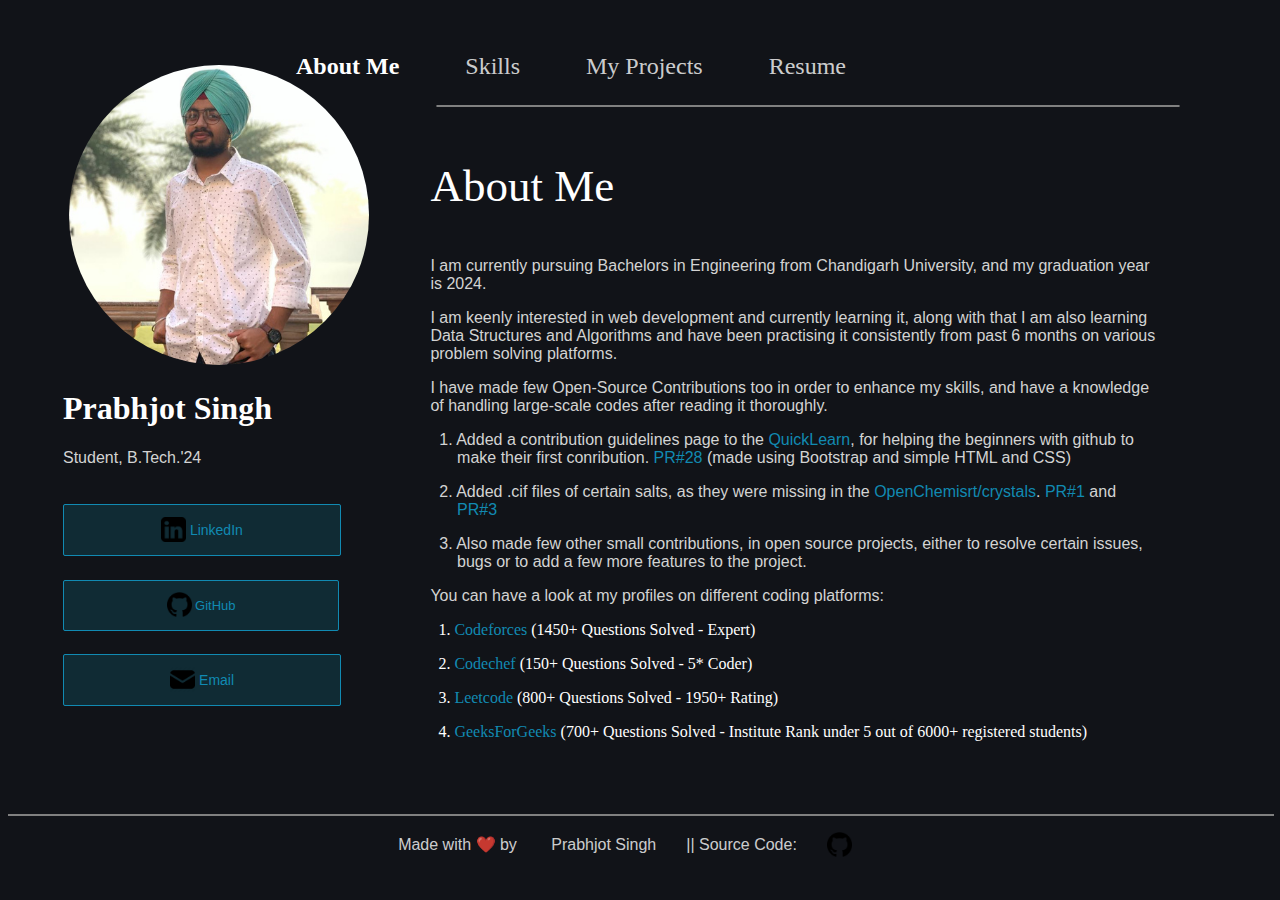
<file: index.html>
<!DOCTYPE html>
<html lang="en">

<head>
    <meta charset="UTF-8">
    <meta http-equiv="X-UA-Compatible" content="IE=edge">
    <meta name="viewport" content="width=device-width, initial-scale=1.0">
    <title>About Me | Prabhjot Singh</title>
    <link rel="stylesheet" href="CSS/index.css">
    <link rel="shortcut icon" type="image/x-icon" href="Images/favicon.png" />
</head>

<body>
    <div class="biggestbox">

        <div>
            <ul>
                <li class="nav">
                    <a href="index.html" class="about">About Me</a>
                    <a href="HTML files/skills.html"> Skills</a>
                    <a href="HTML files/project.html"> My Projects</a>
                    <a href="HTML files/resume.html" > Resume</a>
                </li>
            </ul>
        </div>
        <hr class="rule">


        <div class="leftpart">
            <img src="./Images/displaypicture.png" alt="Display Picture" class="dp">
            <div class="intro">
                <h1>Prabhjot Singh</h1>
                <p class="para">Student, B.Tech.'24</p><br>
                <div>
                    <p>
                        <a href="https://www.linkedin.com/in/prabhxjottsingh/" class="boxed1">
                            <img src="./Images/linkedin.png" class="socialimage"> LinkedIn
                        </a>
                    </p><br>
                    <p>
                        <a href="https://github.com/prabhxjottsingh" class="boxed2">
                            <img src="./Images/github.png" class="socialimage"> GitHub
                        </a>
                    </p><br>
                    <p>
                        <a href="mailto: prabhx.jott@gmail.com" class="boxed3">
                            <img src="./Images/email.png" class="socialimage"> Email
                        </a>
                        <br><br><br>
                    </p>
                </div>
            </div>
        </div>


        <div class="rightpart">
            <p class="head">About Me</p>
            <p class="para">
                I am currently pursuing Bachelors in Engineering from Chandigarh University, and my graduation year is
                2024.</p>
            <p class="para">
                I am keenly interested in web development and currently learning it, along with that I am also learning
                Data Structures and Algorithms and have been practising it consistently from past 6 months on various
                problem solving platforms.</p>
            <p class="para">
                I have made few Open-Source Contributions too in order to enhance my skills, and have a knowledge of
                handling large-scale codes after reading it thoroughly.
            </p>
            <p class="para">
                &nbsp; 1. Added a contribution guidelines page to the <a href = "https://github.com/DSC-JSS-NOIDA/QuickLearn" class = "links">QuickLearn</a>, for helping the beginners with github
                to &nbsp; &nbsp; &nbsp; &nbsp; &nbsp; &nbsp;  make
                their first conribution.<a href="https://github.com/DSC-JSS-NOIDA/QuickLearn/pull/28" class="links">
                    PR#28 </a>(made using Bootstrap and simple HTML and CSS)</p>
            <p class="para">
                &nbsp; 2. Added .cif files of certain salts, as they were missing in the <a
                    href="https://github.com/OpenChemistry/crystals" class="links">OpenChemisrt/crystals</a>. <a
                    href="https://github.com/OpenChemistry/crystals/issues/1" class="links">
                    PR#1</a> and &nbsp; &nbsp; &nbsp; &nbsp; &nbsp; &nbsp; &nbsp; &nbsp; <a a
                    href="https://github.com/OpenChemistry/crystals/issues/1" class="links"> PR#3</a>
            </p>
            <p class="para">&nbsp; 3. Also made few other small contributions, in open source projects, either to
                resolve
                certain issues, &nbsp; &nbsp; &nbsp; &nbsp; &nbsp; bugs or to add a few more features to the project.
            </p>
            <p class="para">

                You can have a look at my profiles on different coding platforms:
            </p>
            <p>
                &nbsp; 1.<a href="https://codeforces.com/profile/Prabhxs" class="links"> Codeforces </a> (1450+ Questions Solved
                - Expert)
            </p>
            <p>
                &nbsp;  2.<a href="https://www.codechef.com/users/cu_np_2558" class="links"> Codechef </a> (150+ Questions
                Solved - 5* Coder)
            </p>
            <p>
                &nbsp; 3.<a href="https://leetcode.com/prabhxs/" class="links"> Leetcode </a> (800+ Questions Solved - 1950+ Rating)
            </p>
            <p>
                &nbsp; 4.<a href="https://auth.geeksforgeeks.org/user/prabhxjott/practice/" class="links"> GeeksForGeeks </a>
                (700+ Questions Solved - Institute Rank under 5 out of 6000+ registered students)
            </p>
            <p class="resume-para">


            </p>
        </div>
    </div>
    <div class="footer">
        <hr class="footline">
        <p class="foot-para"> Made with ❤️ by <a href = "https://github.com/prabhxjottsingh" class = "github-link">Prabhjot Singh</a>|| Source Code:<a
                href="https://github.com/prabhxjottsingh"><img src="./Images/github.png" class="socialimage"></a></p>
    </div>
</body>

</html>
</file>
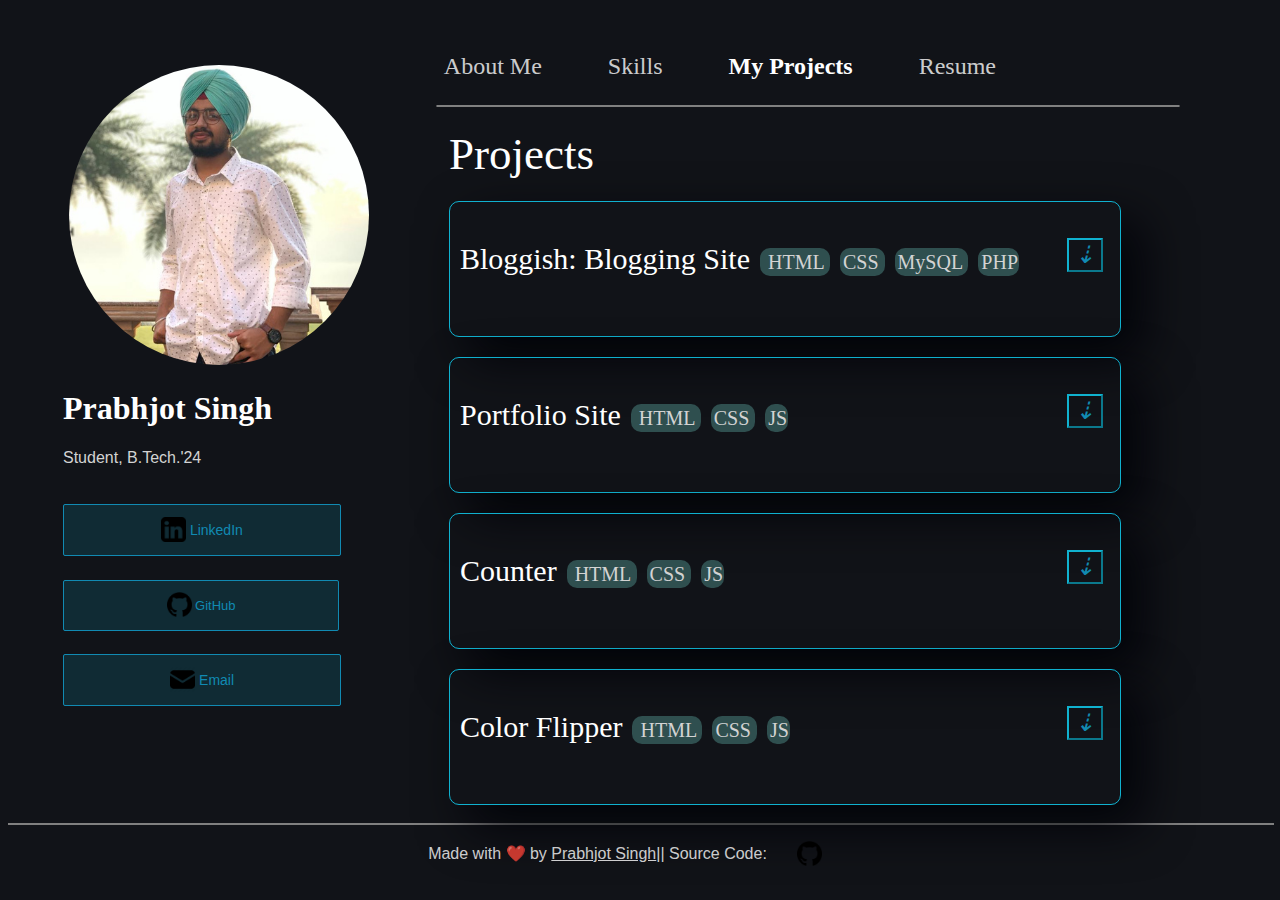
<file: HTML files/project.html>
<!DOCTYPE html>
<html lang="en">

<head>
    <meta charset="UTF-8">
    <meta http-equiv="X-UA-Compatible" content="IE=edge">
    <meta name="viewport" content="width=device-width, initial-scale=1.0">
    <title>About Me | Prabhjot Singh</title>
    <link rel="stylesheet" href="../CSS/project.css">
    <link rel="shortcut icon" type="image/x-icon" href="../Images/favicon.png" />
</head>

<body>
    <div class="biggestbox">

        <div>
            <ul>
                <li class="nav">
                    <a href="../index.html">About Me</a>
                    <a href="../HTML files/skills.html"> Skills</a>
                    <a href="../HTML files/project.html" class="about"> My Projects</a>
                    <a href="../HTML files/resume.html"> Resume</a>
                </li>
            </ul>
        </div>
        <hr class="rule">


        <div class="leftpart">
            <img src="../Images/displaypicture.png" alt="Display Picture" class="dp">
            <div class="intro">
                <h1>Prabhjot Singh</h1>
                <p class="para">Student, B.Tech.'24</p><br>
                <div>
                    <p>
                        <a href="https://www.linkedin.com/in/prabhxjottsingh/" class="boxed1">
                            <img src="../Images/linkedin.png" class="socialimage"> LinkedIn
                        </a>
                    </p><br>
                    <p>
                        <a href="https://github.com/prabhxjottsingh" class="boxed2">
                            <img src="../Images/github.png" class="socialimage"> GitHub
                        </a>
                    </p><br>
                    <p>
                        <a href="mailto: prabhx.jott@gmail.com" class="boxed3">
                            <img src="../Images/email.png" class="socialimage"> Email
                        </a>
                        <br><br><br>
                    </p>
                </div>
            </div>
        </div>


        <div class="rightpart">
            <p class="head">Projects</p>
            <div class="section-centre">
                <article class="question">
                    <p class="section-title">Bloggish: Blogging Site
                    <p class="stack-used">
                        HTML
                    </p>
                    <p class="stack-used">
                        CSS
                    </p>
                    <p class="stack-used">
                        MySQL
                    </p>
                    <p class="stack-used">
                        PHP
                    </p>
                    <button type="button" class="question-btn">
                        <span class="plus-icon">
                            <i class="far fa-plus-square">&#8675;</i>
                        </span>
                        <span class="minus-icon">
                            <i class="far fa-minus-square">&#8722;</i>
                        </span>
                    </button>
                    <div class="question-text">
                        <a href="https://prabhxjottsingh.github.io/bloggish_bloggingsite/" class="links-project"> Live
                            Project</a> ||
                        <a href="https://github.com/prabhxjottsingh/bloggish_bloggingsite" class="links-project"> Source
                            Code</a>
                        <p>
                            <br> ● A site on which users, can post blogs which will be shown on the main page
                            <br> ● This site is made using <b>HTML</b>, <b>CSS</b> in the <b>frontend part</b>,
                            <br> ● and using <b>PHP</b> and <b>MySQL</b> in the <b>backend part</b>,
                            <br> ● and have used <b>XAMPP</b> server for testing the website on the local machine,
                            <br> ● and users info in the back-end part used for <b>signing-up and logging-in</b>
                            purpose.
                        </p>
                    </div>
                    </p>
                </article>
                <article class="question">
                    <p class="section-title">Portfolio Site
                    <p class="stack-used">
                        HTML
                    </p>
                    <p class="stack-used">
                        CSS
                    </p>
                    <p class="stack-used">
                        JS
                    </p>
                    <button type="button" class="question-btn">
                        <span class="plus-icon">
                            <i class="far fa-plus-square">&#8675;</i>
                        </span>
                        <span class="minus-icon">
                            <i class="far fa-minus-square">&#8722;</i>
                        </span>
                    </button>
                    <div class="question-text">
                        <a href="https://prabhxjottsingh.github.io/prabh-portfolio/" class="links-project"> Live
                            Project</a> ||
                        <a href="https://github.com/prabhxjottsingh/prabh-portfolio" class="links-project"> Source
                            Code</a>
                        <p>
                            This is a basic, pretty simple personal portfolio site, that I have made by using HTML and
                            CSS only, I will keep updating the website, as soon as I complete learning new things, and
                            making new projects.
                    </div>
                    </p>
                </article>
                <article class="question">
                    <p class="section-title">Counter
                    <p class="stack-used">
                        HTML
                    </p>
                    <p class="stack-used">
                        CSS
                    </p>
                    <p class="stack-used">
                        JS
                    </p>
                    <button type="button" class="question-btn">
                        <span class="plus-icon">
                            <i class="far fa-plus-square">&#8675;</i>
                        </span>
                        <span class="minus-icon">
                            <i class="far fa-minus-square">&#8722;</i>
                        </span>
                    </button>
                    <div class="question-text">
                        <a href="https://prabhxjottsingh.github.io/counter/" class="links-project"> Live
                            Project</a> ||
                        <a href="https://github.com/prabhxjottsingh/counter" class="links-project"> Source
                            Code</a>
                        <p>
                            ● This is a basic web-project, which is made using: <b>HTML</b> , <b>CSS</b> and
                            <b>Jacascript</b>, for better
                            &nbsp; &nbsp; &nbsp; &nbsp; &nbsp; &nbsp; understanding of the javascript.
                            <br>
                            ● This is just a counter project, which has basic three buttons, <b>Increase</b>,
                            <b>Reset</b> and <b>Decrease</b>
                            &nbsp; &nbsp; &nbsp; &nbsp; button.
                            <br>
                    </div>
                    </p>
                </article>
                <article class="question">
                    <p class="section-title">Color Flipper
                    <p class="stack-used">
                        HTML
                    </p>
                    <p class="stack-used">
                        CSS
                    </p>
                    <p class="stack-used">
                        JS
                    </p>
                    <button type="button" class="question-btn">
                        <span class="plus-icon">
                            <i class="far fa-plus-square">&#8675;</i>
                        </span>
                        <span class="minus-icon">
                            <i class="far fa-minus-square">&#8722;</i>
                        </span>
                    </button>
                    <div class="question-text">
                        <a href="https://prabhxjottsingh.github.io/color-flipper/" class="links-project"> Live
                            Project</a> ||
                        <a href="https://github.com/prabhxjottsingh/color-flipper" class="links-project"> Source
                            Code</a>
                        <p>
                            ● This is a basic color flipper project, which I have made using: HTML , CSS and Javascript,
                            &nbsp; &nbsp; &nbsp; &nbsp; &nbsp; &nbsp; for the basic understanding of the JS.

                            <br> ● It basically changes the color of the background to any other random color, whenever you
                            &nbsp; &nbsp; &nbsp; &nbsp; &nbsp; &nbsp; &nbsp; click the Click Me button.

                            <br> ● Color-Flipper is basically limited to 4 colors only (built for learning).
                            <br>
                    </div>
                    </p>
                    </p>
                </article>
                <br>
            </div>
        </div>
    </div>
    <div class="footer">
        <hr class="footline">
        <p class="foot-para"> Made with ❤️ by <a href="https://github.com/prabhxjottsingh" class="github-link">Prabhjot
                Singh</a>|| Source Code:<a href="https://github.com/prabhxjottsingh"><img src="../Images/github.png"
                    class="socialimage"></a></p>
    </div>
    <script src="../JS Files/projects.js"></script>
</body>

</html>
</file>
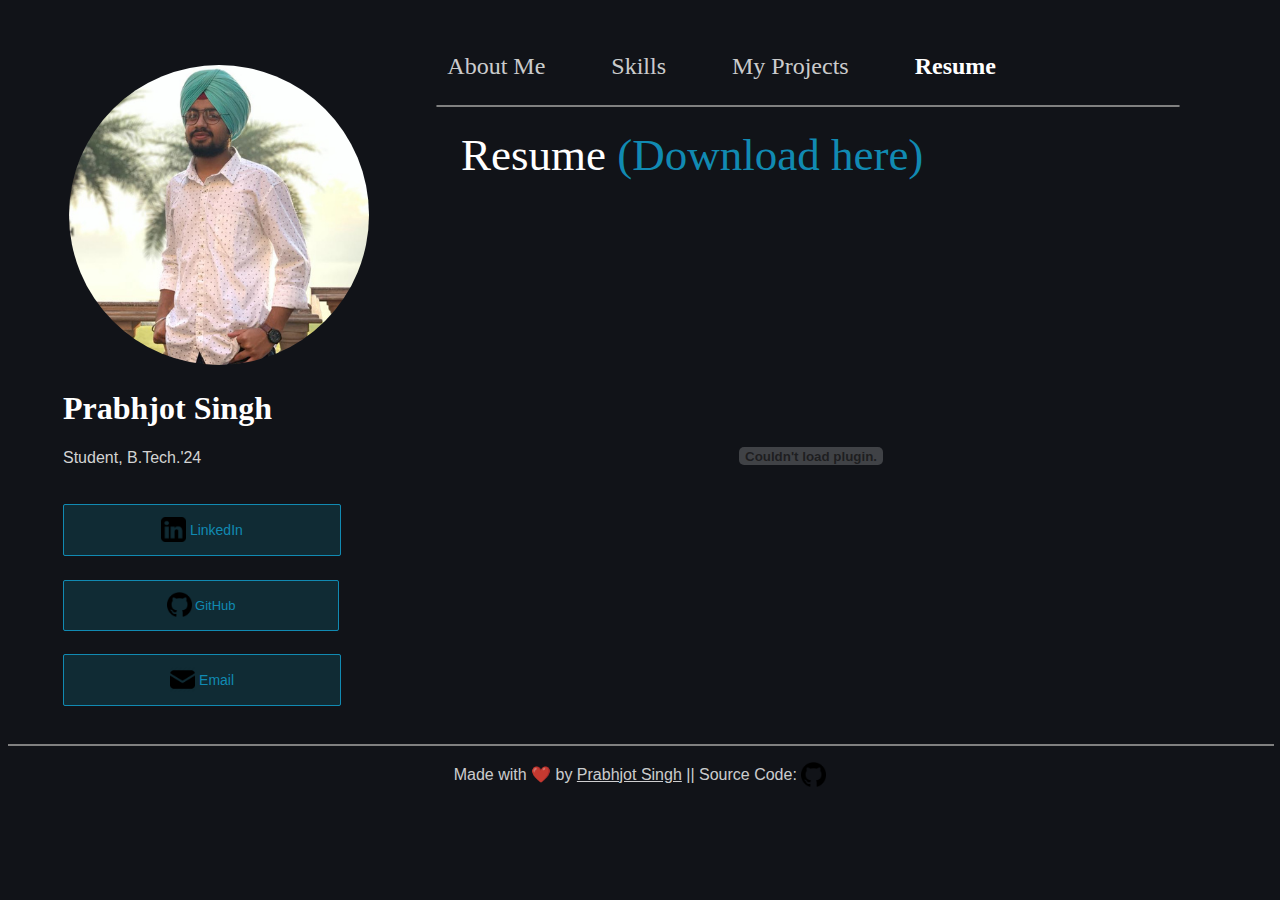
<file: HTML files/resume.html>
<!DOCTYPE html>
<html lang="en">

<head>
    <meta charset="UTF-8">
    <meta http-equiv="X-UA-Compatible" content="IE=edge">
    <meta name="viewport" content="width=device-width, initial-scale=1.0">
    <title>About Me | Prabhjot Singh</title>
    <link rel="stylesheet" href="../CSS/resume.css">
    <link rel="shortcut icon" type="image/x-icon" href="../Images/favicon.png" />
</head>

<body>
    <div class="biggestbox">

        <div>
            <ul>
                <li class="nav">
                    <a href="../index.html" >About Me</a>
                    <a href="../HTML files/skills.html"> Skills</a>
                    <a href="../HTML files/project.html"> My Projects</a>
                    <a href="#" download class="about"> Resume</a>
                </li>
            </ul>
        </div>
        <hr class="rule">


        <div class="leftpart">
            <img src="../Images/displaypicture.png" alt="Display Picture" class="dp">
            <div class="intro">
                <h1>Prabhjot Singh</h1>
                <p class="para">Student, B.Tech.'24</p><br>
                <div>
                    <p>
                        <a href="https://www.linkedin.com/in/prabhxjottsingh/" class="boxed1">
                            <img src="../Images/linkedin.png" class="socialimage"> LinkedIn
                        </a>
                    </p><br>
                    <p>
                        <a href="https://github.com/prabhxjottsingh" class="boxed2">
                            <img src="../Images/github.png" class="socialimage"> GitHub
                        </a>
                    </p><br>
                    <p>
                        <a href="mailto: prabhx.jott@gmail.com" class="boxed3">
                            <img src="../Images/email.png" class="socialimage"> Email
                        </a>
                        <br><br><br>
                    </p>
                </div>
            </div>
        </div>


        <div class="rightpart">
            <p class="head">Resume <a href = "https://drive.google.com/file/d/1WwszSm8TwVMJnG1_nr_KFsJ-A4spKEB-/view?usp=sharing" class = "links" downlaod>(Download here)</a></p>
            <embed seamless width=700" height="550" src="../HTML files/Prabhjot's Resume.docx.pdf">
            <!-- <p>Your browser does not support iframes.</p> </iframe> -->
        </div>
    </div>
    <div class="footer">
        <hr class="footline">
        <p class="foot-para"> Made with ❤️ by <a href = "https://github.com/prabhxjottsingh" class = "github-link">Prabhjot Singh</a> || Source Code:<a
                href="https://github.com/prabhxjottsingh" class = "links">  <img src="../Images/github.png" class="socialimage"></a></p>
    </div>
</body>

</html>
</file>
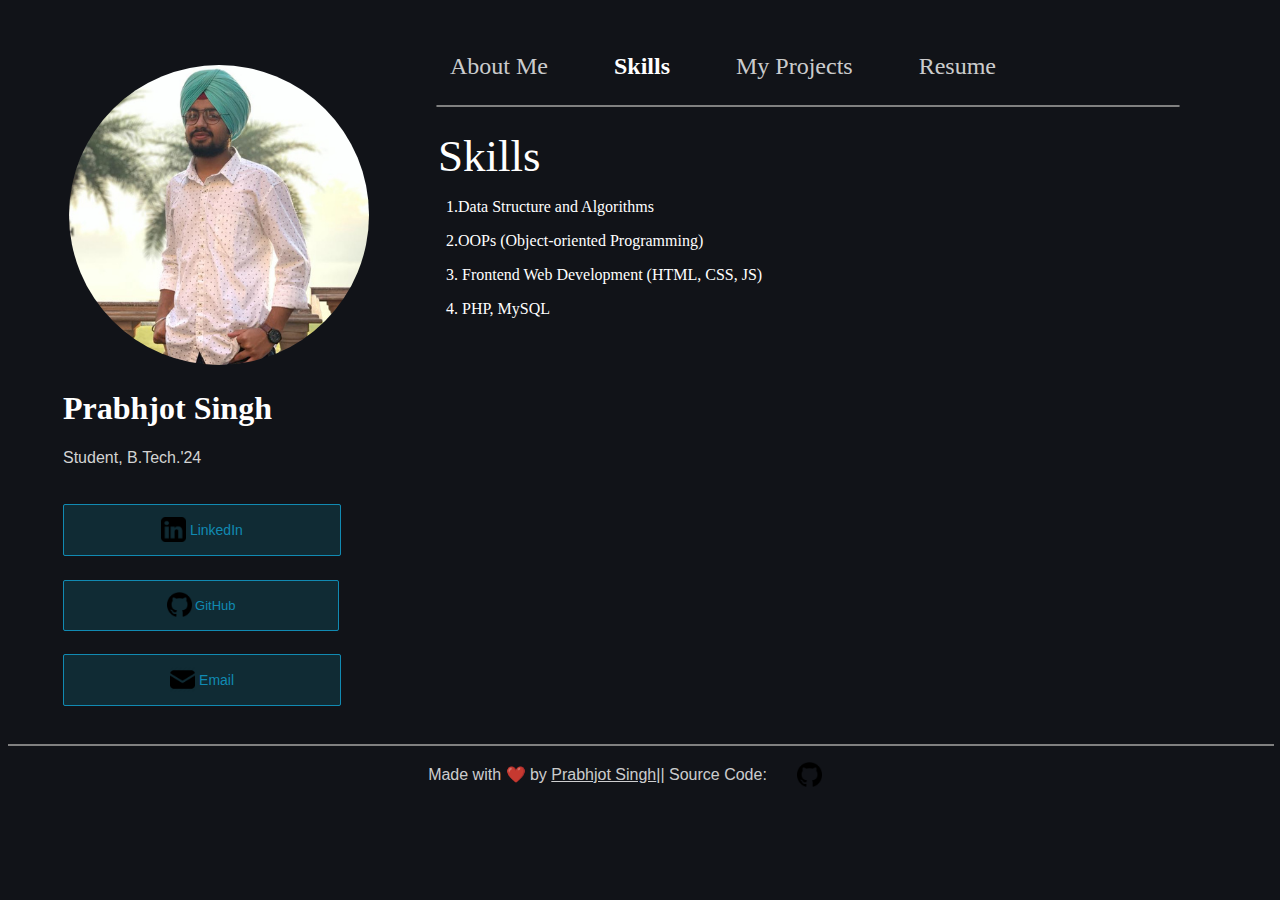
<file: HTML files/skills.html>
<!DOCTYPE html>
<html lang="en">

<head>
    <meta charset="UTF-8">
    <meta http-equiv="X-UA-Compatible" content="IE=edge">
    <meta name="viewport" content="width=device-width, initial-scale=1.0">
    <title>About Me | Prabhjot Singh</title>
    <link rel="stylesheet" href="../CSS/skill.css">
    <link rel="shortcut icon" type="image/x-icon" href="../Images/favicon.png" />
</head>

<body>
    <div class="biggestbox">

        <div>
            <ul>
                <li class="nav">
                    <a href="../index.html" >About Me</a>
                    <a href="../HTML files/skills.html" class="about"> Skills</a>
                    <a href="../HTML files/project.html"> My Projects</a>
                    <a href="../HTML files/resume.html" > Resume</a>
                </li>
            </ul>
        </div>
        <hr class="rule">


        <div class="leftpart">
            <img src="../Images/displaypicture.png" alt="Display Picture" class="dp">
            <div class="intro">
                <h1>Prabhjot Singh</h1>
                <p class="para">Student, B.Tech.'24</p><br>
                <div>
                    <p>
                        <a href="https://www.linkedin.com/in/prabhxjottsingh/" class="boxed1">
                            <img src="../Images/linkedin.png" class="socialimage"> LinkedIn
                        </a>
                    </p><br>
                    <p>
                        <a href="https://github.com/prabhxjottsingh" class="boxed2">
                            <img src="../Images/github.png" class="socialimage"> GitHub
                        </a>
                    </p><br>
                    <p>
                        <a href="mailto: prabhx.jott@gmail.com" class="boxed3">
                            <img src="../Images/email.png" class="socialimage"> Email
                        </a>
                        <br><br><br>
                    </p>
                </div>
            </div>
        </div>


        <div class="rightpart">
            <p class="head">Skills</p>
            
            <p>
                &nbsp; 1.Data Structure and Algorithms
            </p>
            <p>
                &nbsp;  2.OOPs (Object-oriented Programming)
            </p>
            <p>
                &nbsp; 3. Frontend Web Development (HTML, CSS, JS)
            </p>
            <p>
                &nbsp; 4. PHP, MySQL
            </p>
            <p class="resume-para">


            </p>
        </div>
    </div>
    <div class="footer">
        <hr class="footline">
        <p class="foot-para"> Made with ❤️ by <a href = "https://github.com/prabhxjottsingh" class = "github-link">Prabhjot Singh</a>|| Source Code:<a
                href="https://github.com/prabhxjottsingh"><img src="../Images/github.png" class="socialimage"></a></p>
    </div>
</body>

</html>
</file>
<file: CSS/index.css>
body{
    background-color: rgba(0, 2, 7, 0.932);
    color: #ffffff;
    font-size: medium;
    font-family: 'Times New Roman', Times, serif;
}

ul{
    display: inline;
}

.nav{
    margin-top: 25px;
    margin-right: 330px;
    margin-bottom: -10px;
    font-size: 24px;
    text-decoration: none;
    color: #FFFFFF;
    padding: 10px;
    display: block;
}

.about{
    color: white;
    font-weight: 800;
}

li {
    float: right;
    margin-top: 40px;
    margin-right: 35%;
    font-size: larger;
}
  
a{
    display: inline;
    padding: 30px;
    color: rgba(255, 255, 255, 0.8);
    text-decoration: none;
}

#navigation a:active {
    color: #ffffff;
    background: -webkit-gradient(linear, left top, left bottom, from(#DFE7FA), to(#FFF));
    border-bottom-width:2px;
}

a:hover{
    color: whitesmoke;
}

hr.rule{
    border: 0.05px solid grey;
    float: right;
    width: 62.5%;
    margin-right: 3%;
    margin-top: 25px;
    color:rgba(16, 219, 255, 0.123);
    border-radius: 10px;
}

.dp {
    border-radius: 500%;
    width: 300px;
    height: 300px;
    margin-left: 7%;
    margin-top: 5%;
}

.intro{
    margin-left: 5%;
    margin-top: 5px;
    width: 300px;
}

.boxed1{
    background-color: rgba(16, 219, 255, 0.123);
    border: 1px solid #118ab2;
    margin-top: 5px;
    border-radius: 2px;
    color: #118ab2;
    padding: 17px 97px;
    text-align: center;
    text-decoration: none;
    display: inline;
    font-size: 14px;
    min-width: 300px;
    font-family: Arial, Helvetica, sans-serif;
   font-weight: 500;
   transition: all 0.5s;
}

.boxed2{
    background-color: rgba(16, 219, 255, 0.123);
    border: 1px solid #118ab2;
    margin-top: 5px;
    border-radius: 2px;
    color: #118ab2;
    padding: 17px 102.5px;
    text-align: center;
    text-decoration: none;
    display: inline;
    font-size: 13px;
    min-width: 300px;
    font-family: Arial, Helvetica, sans-serif;
   font-weight: 500;
   transition: all 0.5s;
}

.boxed3{
    background-color: rgba(16, 219, 255, 0.123);
    border: 1px solid #118ab2;
    margin-top: 20px;
    border-radius: 2px;
    color: #118ab2;
    padding: 17px 106.2px;
    text-align: center;
    text-decoration: none;
    display: inline;
    font-size: 14px;
    min-width: 300px;
   font-family: Arial, Helvetica, sans-serif;
   font-weight: 500;
   transition: all 0.5s;
}

a.boxed1:hover{
    background-color: rgba(16, 219, 255, 0.795);
    color: white;
    transition: 0.5s;
}

a.boxed2:hover{
    background-color: rgba(16, 219, 255, 0.795);
    color: white;
    transition: 0.5s;
}

a.boxed3:hover{
    background-color: rgba(16, 219, 255, 0.795);
    color: white;
    transition: 0.5s;
}

.leftpart{
    display: inline;
    float: left;
    margin-left: 20px;
    margin-top: -30px;
}

.rightpart{
    display: inline;
    float: right;
    max-width: 61.5%;
    margin-right: 55px;
}

.para{
    font-family: Arial, Helvetica, sans-serif;
    color: lightgrey;
}

.socialimage{
    width: 25px;
    height: 25px;
    vertical-align: -7px; 
}

.biggestbox{
    width: 1188px;
    height: 500%;
    border: 0px solid green;
    padding: 10px;
    margin-left: 10px;
    align-items: center;
}

.footer{
    color: whitesmoke;
    text-align: center;
    margin-bottom: auto;
}

hr.footline{
    margin-top: 50%;
    border: 0.05px solid grey;
    width: 100%;
}

.head{
    font-size: 45px;
}

.foot-para{
    font-family: Arial, Helvetica, sans-serif;
    color: rgba(255, 255, 255, 0.8);
    align-items: center;
}

.links{
    color: #118ab2;
    animation: 0.5s;
    padding: 0%;
}

.links:hover{
    color: grey;
}

.boxed4{
    background-color: rgba(16, 219, 255, 0.123);
    border: 1px solid #118ab2;
    align-items: center;
    border-radius: 3px;
    color: #118ab2;
    padding: 17px 96.2px;
    text-align: center;
    text-decoration: none;
    display: inline;
    font-size: 14px;
    min-width: 300px;
   font-family: Arial, Helvetica, sans-serif;
   font-weight: 500;
   transition: all 0.5s;
}

.resume-para{
    margin-top: 10%;
}

a.boxed4:hover{
    background-color: rgba(16, 219, 255, 0.795);
    color: white;
    transition: 0.5s;
}
</file>
<file: CSS/project.css>
body{
    background-color: rgba(0, 2, 7, 0.932);
    color: #ffffff;
    font-size: medium;
    font-family: 'Times New Roman', Times, serif;
}

ul{
    display: inline;
}

.nav{
    margin-top: 25px;
    margin-right: 180px;
    margin-bottom: -10px;
    font-size: 24px;
    text-decoration: none;
    color: #FFFFFF;
    padding: 10px;
    display: block;
}

.about{
    color: white;
    font-weight: 800;
}

li {
    float: right;
    margin-top: 40px;
    margin-right: 35%;
    font-size: larger;
}
  
a{
    display: inline;
    padding: 30px;
    color: rgba(255, 255, 255, 0.8);
    text-decoration: none;
}

#navigation a:active {
    color: #ffffff;
    background: -webkit-gradient(linear, left top, left bottom, from(#DFE7FA), to(#FFF));
    border-bottom-width:2px;
}

a:hover{
    color: whitesmoke;
}

hr.rule{
    border: 0.05px solid grey;
    float: right;
    width: 62.5%;
    margin-right: 3%;
    margin-top: 25px;
    color:rgba(16, 219, 255, 0.123);
    border-radius: 10px;
}

.dp {
    border-radius: 500%;
    width: 300px;
    height: 300px;
    margin-left: 7%;
    margin-top: 5%;
}

.intro{
    margin-left: 5%;
    margin-top: 5px;
    width: 300px;
}

.boxed1{
    background-color: rgba(16, 219, 255, 0.123);
    border: 1px solid #118ab2;
    margin-top: 5px;
    border-radius: 2px;
    color: #118ab2;
    padding: 17px 97px;
    text-align: center;
    text-decoration: none;
    display: inline;
    font-size: 14px;
    min-width: 300px;
    font-family: Arial, Helvetica, sans-serif;
   font-weight: 500;
   transition: all 0.5s;
}

.boxed2{
    background-color: rgba(16, 219, 255, 0.123);
    border: 1px solid #118ab2;
    margin-top: 5px;
    border-radius: 2px;
    color: #118ab2;
    padding: 17px 102.5px;
    text-align: center;
    text-decoration: none;
    display: inline;
    font-size: 13px;
    min-width: 300px;
    font-family: Arial, Helvetica, sans-serif;
   font-weight: 500;
   transition: all 0.5s;
}

.boxed3{
    background-color: rgba(16, 219, 255, 0.123);
    border: 1px solid #118ab2;
    margin-top: 20px;
    border-radius: 2px;
    color: #118ab2;
    padding: 17px 106.2px;
    text-align: center;
    text-decoration: none;
    display: inline;
    font-size: 14px;
    min-width: 300px;
   font-family: Arial, Helvetica, sans-serif;
   font-weight: 500;
   transition: all 0.5s;
}

a.boxed1:hover{
    background-color: rgba(16, 219, 255, 0.795);
    color: white;
    transition: 0.5s;
}

a.boxed2:hover{
    background-color: rgba(16, 219, 255, 0.795);
    color: white;
    transition: 0.5s;
}

a.boxed3:hover{
    background-color: rgba(16, 219, 255, 0.795);
    color: white;
    transition: 0.5s;
}

.leftpart{
    display: inline;
    float: left;
    margin-left: 20px;
    margin-top: -30px;
}

.rightpart{
    display: inline;
    float: left;
    margin-left: 8.5%;
    max-width: 61.5%;
    margin-right: 55px;
}

.para{
    font-family: Arial, Helvetica, sans-serif;
    color: lightgray;
}

.socialimage{
    width: 25px;
    height: 25px;
    vertical-align: -7px; 
}

.biggestbox{
    width: 1188px;
    height: 500%;
    border: 0px solid green;
    padding: 10px;
    margin-left: 10px;
    align-items: center;
}

.footer{
    color: whitesmoke;
    text-align: center;
    margin-bottom: auto;
}

hr.footline{
    margin-top: .000000000000000000001%;
    border: 0.05px solid grey;
    width: 100%;
}

.head{
    font-size: 45px;
    font-family: 'Times New Roman', Times, serif;
    margin-bottom: 0%;
    margin-top: 2%;
    align-items: right;
}

.foot-para{
    font-family: Arial, Helvetica, sans-serif;
    color: rgba(255, 255, 255, 0.8);
    align-items: center;
}

.links{
    color: #118ab2;
    animation: 0.5s;
    padding: 0%;
}

.links:hover{
    color: grey;
}

.boxed4{
    background-color: rgba(16, 219, 255, 0.123);
    border: 1px solid #118ab2;
    align-items: center;
    border-radius: 3px;
    color: #118ab2;
    padding: 17px 96.2px;
    text-align: center;
    text-decoration: none;
    display: inline;
    font-size: 14px;
    min-width: 300px;
   font-family: Arial, Helvetica, sans-serif;
   font-weight: 500;
   transition: all 0.5s;
}

.resume-para{
    margin-top: 10%;
}

a.boxed4:hover{
    background-color: rgba(16, 219, 255, 0.795);
    color: white;
    transition: 0.5s;
}

.github-link{
    text-decoration: underline;
    padding: 0%;
}

.github-link:hover{
    text-decoration: none;
}

.question{
    margin-top: 3%;
    font-size: 20px;
    width: 650px;
    padding: 10px;
    border: 1px;
    border-style: double;
    border-radius: 10px;
    border-color: rgba(16, 219, 255, 0.795);
    padding-left: 10px;
    box-shadow: 20px 20px 50px rgba(0, 2, 7, 0.932);
}
.section-title
{
    font-size: 30px;
    display: inline-block;
}

.question-btn {
    float: right;
    display: inline;
    font-size: 1.5rem;
    margin-right: 10px;
    /* background: transparent;
    border-color: transparent;
    cursor: pointer;
    color: var(--clr-gold);
    transition: var(--transition); */
    transition-duration: 100ms;
  }
  .question-btn:hover {
    transform: rotate(90deg);
  }

  /* .section-title {
    display: flex;
    justify-content: space-between;
    align-items: center;
    text-transform: capitalize;
    padding-bottom: 1rem;
  } */
  
  /* .section-title p {
    margin-bottom: 0;
    letter-spacing: var(--spacing);
    color: var(--clr-grey-1);
  } */

/* 
  .btn {
      float: right;
    text-transform: uppercase;
    background: transparent;
    color: var(--clr-black);
    padding: 0.375rem 0.75rem;
    letter-spacing: var(--spacing);
    display: inline-block;
    transition: var(--transition);
    font-size: 0.875rem;
    border: 2px solid var(--clr-black);
    cursor: pointer;
    box-shadow: 0 1px 3px rgba(0, 0, 0, 0.2);
    border-radius: var(--radius);
  } */

  .question-btn {
      float: right;
      display: inline;
      color: #118ab2;
    background: transparent;
    border-color: rgba(16, 219, 255, 0.795);
    cursor: pointer;
    margin-top: 4%;
    margin-right: 1%;
    transition-duration: 100ms;
  }
  .question-btn:hover {
    color: black;
    background-color: #118ab2;
    
  }
  .question-text {
    font-family: Arial, Helvetica, sans-serif;
    color: lightgray;
    /* padding: 1rem 0 1.5rem 0; */
    /* border-top: 1px solid rgba(0, 0, 0, 0.2); */
    margin-top: 1%;
    font-size: 15px;
    /* width: 10%; */
    /* padding: 1px; */
    /* border: 1px; */
    /* border-style: double; */
    border-radius: 10px;
    /* border-color: rgba(16, 219, 255, 0.795); */
    /* padding-left: 10px; */
    /* box-shadow: 20px 20px 50px rgba(0, 2, 7, 0.932); */
  }
  .question-text  {
    margin-bottom: 0;
  }
  .question-text {
    display: none;

  }
  .show-text .question-text {
    display: block;
  }
  .minus-icon {
    display: none;
  }
  .show-text .minus-icon {
    display: inline;
  }
  .show-text .plus-icon {
    display: none;
  }
  
  .show-text .question{
        /* display36333: 1px; */
        /* border: 1px; */
        /* border-style: double;
        border-radius: 10px;
        border-color: rgba(16, 219, 255, 0.795);
        padding-left: 10px;
        box-shadow: 20px 20px 50px rgba(0, 2, 7, 0.932); */
   
  }

  .show-text .question-btn{
    float: right;
    display: flex;
  }

  .stack-used{
      display: inline;
      margin-left: 10px;
      font-size: 20px;
      color: lightgray;
      font-family: Georgia, 'Times New Roman', Times, serif;
      border-color: black;
      border-radius: 10px;
      border-width: 1px;
      background-color: darkslategrey;
      padding: 3px 3px ;
      padding-right: 1px;
  }

  .links-project{
    color: #118ab2;
    animation: 0.5s;
    padding: 0%;
  }

  .links-project:hover{
      border-radius: 10px;
      background-color: rgba(16, 219, 255, 0.795);
      padding: 3px;
      color:white;
      transition-duration: 200ms;
  }
</file>
<file: CSS/resume.css>
body{
    background-color: rgba(0, 2, 7, 0.932);
    color: #ffffff;
    font-size: medium;
    font-family: 'Times New Roman', Times, serif;
}

ul{
    display: inline;
}

.nav{
    margin-top: 25px;
    margin-right: 180px;
    margin-bottom: -10px;
    font-size: 24px;
    text-decoration: none;
    color: #FFFFFF;
    padding: 10px;
    display: block;
}

.about{
    color: white;
    font-weight: 800;
}

li {
    float: right;
    margin-top: 40px;
    margin-right: 35%;
    font-size: larger;
}
  
a{
    display: inline;
    padding: 30px;
    color: rgba(255, 255, 255, 0.8);
    text-decoration: none;
}

#navigation a:active {
    color: #ffffff;
    background: -webkit-gradient(linear, left top, left bottom, from(#DFE7FA), to(#FFF));
    border-bottom-width:2px;
}

a:hover{
    color: whitesmoke;
}

hr.rule{
    border: 0.05px solid grey;
    float: right;
    width: 62.5%;
    margin-right: 3%;
    margin-top: 25px;
    color:rgba(16, 219, 255, 0.123);
    border-radius: 10px;
}

.dp {
    border-radius: 500%;
    width: 300px;
    height: 300px;
    margin-left: 7%;
    margin-top: 5%;
}

.intro{
    margin-left: 5%;
    margin-top: 5px;
    width: 300px;
}

.boxed1{
    background-color: rgba(16, 219, 255, 0.123);
    border: 1px solid #118ab2;
    margin-top: 5px;
    border-radius: 2px;
    color: #118ab2;
    padding: 17px 97px;
    text-align: center;
    text-decoration: none;
    display: inline;
    font-size: 14px;
    min-width: 300px;
    font-family: Arial, Helvetica, sans-serif;
   font-weight: 500;
   transition: all 0.5s;
}

.boxed2{
    background-color: rgba(16, 219, 255, 0.123);
    border: 1px solid #118ab2;
    margin-top: 5px;
    border-radius: 2px;
    color: #118ab2;
    padding: 17px 102.5px;
    text-align: center;
    text-decoration: none;
    display: inline;
    font-size: 13px;
    min-width: 300px;
    font-family: Arial, Helvetica, sans-serif;
   font-weight: 500;
   transition: all 0.5s;
}

.boxed3{
    background-color: rgba(16, 219, 255, 0.123);
    border: 1px solid #118ab2;
    margin-top: 20px;
    border-radius: 2px;
    color: #118ab2;
    padding: 17px 106.2px;
    text-align: center;
    text-decoration: none;
    display: inline;
    font-size: 14px;
    min-width: 300px;
   font-family: Arial, Helvetica, sans-serif;
   font-weight: 500;
   transition: all 0.5s;
}

a.boxed1:hover{
    background-color: rgba(16, 219, 255, 0.795);
    color: white;
    transition: 0.5s;
}

a.boxed2:hover{
    background-color: rgba(16, 219, 255, 0.795);
    color: white;
    transition: 0.5s;
}

a.boxed3:hover{
    background-color: rgba(16, 219, 255, 0.795);
    color: white;
    transition: 0.5s;
}

.leftpart{
    display: inline;
    float: left;
    margin-left: 20px;
    margin-top: -30px;
}

.rightpart{
    display: inline;
    float: right;
    max-width: 61.5%;
    margin-right: 55px;
}

.para{
    font-family: Arial, Helvetica, sans-serif;
    color: lightgray;
}

.socialimage{
    width: 25px;
    height: 25px;
    vertical-align: -7px; 
}

.biggestbox{
    width: 1188px;
    height: 500%;
    border: 0px solid green;
    padding: 10px;
    margin-left: 10px;
    align-items: center;
}

.footer{
    color: whitesmoke;
    text-align: center;
    margin-bottom: auto;
}

hr.footline{
    margin-top: .000000000000000000001%;
    border: 0.05px solid grey;
    width: 100%;
}

.head{
    font-size: 45px;
    font-family: 'Times New Roman', Times, serif;
    margin-bottom: 0%;
    margin-top: 2%;
}

.foot-para{
    font-family: Arial, Helvetica, sans-serif;
    color: rgba(255, 255, 255, 0.8);
    align-items: center;
}

.links{
    color: #118ab2;
    animation: 0.5s;
    padding: 0%;
}

.links:hover{
    color: grey;
}

.boxed4{
    background-color: rgba(16, 219, 255, 0.123);
    border: 1px solid #118ab2;
    align-items: center;
    border-radius: 3px;
    color: #118ab2;
    padding: 17px 96.2px;
    text-align: center;
    text-decoration: none;
    display: inline;
    font-size: 14px;
    min-width: 300px;
   font-family: Arial, Helvetica, sans-serif;
   font-weight: 500;
   transition: all 0.5s;
}

.resume-para{
    margin-top: 10%;
}

a.boxed4:hover{
    background-color: rgba(16, 219, 255, 0.795);
    color: white;
    transition: 0.5s;
}

.github-link{
    text-decoration: underline;
    padding: 0%;
}

.github-link:hover{
    text-decoration: none;
}
</file>
<file: CSS/skill.css>
body{
    background-color: rgba(0, 2, 7, 0.932);
    color: #ffffff;
    font-size: medium;
    font-family: 'Times New Roman', Times, serif;
}

ul{
    display: inline;
}

.nav{
    margin-top: 25px;
    margin-right: 180px;
    margin-bottom: -10px;
    font-size: 24px;
    text-decoration: none;
    color: #FFFFFF;
    padding: 10px;
    display: block;
}

.about{
    color: white;
    font-weight: 800;
}

li {
    float: right;
    margin-top: 40px;
    margin-right: 35%;
    font-size: larger;
}
  
a{
    display: inline;
    padding: 30px;
    color: rgba(255, 255, 255, 0.8);
    text-decoration: none;
}

#navigation a:active {
    color: #ffffff;
    background: -webkit-gradient(linear, left top, left bottom, from(#DFE7FA), to(#FFF));
    border-bottom-width:2px;
}

a:hover{
    color: whitesmoke;
}

hr.rule{
    border: 0.05px solid grey;
    float: right;
    width: 62.5%;
    margin-right: 3%;
    margin-top: 25px;
    color:rgba(16, 219, 255, 0.123);
    border-radius: 10px;
}

.dp {
    border-radius: 500%;
    width: 300px;
    height: 300px;
    margin-left: 7%;
    margin-top: 5%;
}

.intro{
    margin-left: 5%;
    margin-top: 5px;
    width: 300px;
}

.boxed1{
    background-color: rgba(16, 219, 255, 0.123);
    border: 1px solid #118ab2;
    margin-top: 5px;
    border-radius: 2px;
    color: #118ab2;
    padding: 17px 97px;
    text-align: center;
    text-decoration: none;
    display: inline;
    font-size: 14px;
    min-width: 300px;
    font-family: Arial, Helvetica, sans-serif;
   font-weight: 500;
   transition: all 0.5s;
}

.boxed2{
    background-color: rgba(16, 219, 255, 0.123);
    border: 1px solid #118ab2;
    margin-top: 5px;
    border-radius: 2px;
    color: #118ab2;
    padding: 17px 102.5px;
    text-align: center;
    text-decoration: none;
    display: inline;
    font-size: 13px;
    min-width: 300px;
    font-family: Arial, Helvetica, sans-serif;
   font-weight: 500;
   transition: all 0.5s;
}

.boxed3{
    background-color: rgba(16, 219, 255, 0.123);
    border: 1px solid #118ab2;
    margin-top: 20px;
    border-radius: 2px;
    color: #118ab2;
    padding: 17px 106.2px;
    text-align: center;
    text-decoration: none;
    display: inline;
    font-size: 14px;
    min-width: 300px;
   font-family: Arial, Helvetica, sans-serif;
   font-weight: 500;
   transition: all 0.5s;
}

a.boxed1:hover{
    background-color: rgba(16, 219, 255, 0.795);
    color: white;
    transition: 0.5s;
}

a.boxed2:hover{
    background-color: rgba(16, 219, 255, 0.795);
    color: white;
    transition: 0.5s;
}

a.boxed3:hover{
    background-color: rgba(16, 219, 255, 0.795);
    color: white;
    transition: 0.5s;
}

.leftpart{
    display: inline;
    float: left;
    margin-left: 20px;
    margin-top: -30px;
}

.rightpart{
    display: inline;
    float: left;
    width: 61.5%;
    margin-right: 0px;
    margin-left: 90px;
}

.para{
    font-family: Arial, Helvetica, sans-serif;
    color: lightgray;
}

.socialimage{
    width: 25px;
    height: 25px;
    vertical-align: -7px; 
}

.biggestbox{
    width: 1188px;
    height: 500%;
    border: 0px solid green;
    padding: 10px;
    margin-left: 10px;
    align-items: center;
}

.footer{
    color: whitesmoke;
    text-align: center;
    margin-bottom: auto;
}

hr.footline{
    margin-top: .000000000000000000001%;
    border: 0.05px solid grey;
    width: 100%;
}

.head{
    font-size: 45px;
    font-family: 'Times New Roman', Times, serif;
    margin-bottom: 0%;
    margin-top: 2%;
}

.foot-para{
    font-family: Arial, Helvetica, sans-serif;
    color: rgba(255, 255, 255, 0.8);
    align-items: center;
}

.links{
    color: #118ab2;
    animation: 0.5s;
    padding: 0%;
}

.links:hover{
    color: grey;
}

.boxed4{
    background-color: rgba(16, 219, 255, 0.123);
    border: 1px solid #118ab2;
    align-items: center;
    border-radius: 3px;
    color: #118ab2;
    padding: 17px 96.2px;
    text-align: center;
    text-decoration: none;
    display: inline;
    font-size: 14px;
    min-width: 300px;
   font-family: Arial, Helvetica, sans-serif;
   font-weight: 500;
   transition: all 0.5s;
}

.resume-para{
    margin-top: 10%;
}

a.boxed4:hover{
    background-color: rgba(16, 219, 255, 0.795);
    color: white;
    transition: 0.5s;
}

.github-link{
    text-decoration: underline;
    padding: 0%;
}

.github-link:hover{
    text-decoration: none;
}
</file>
